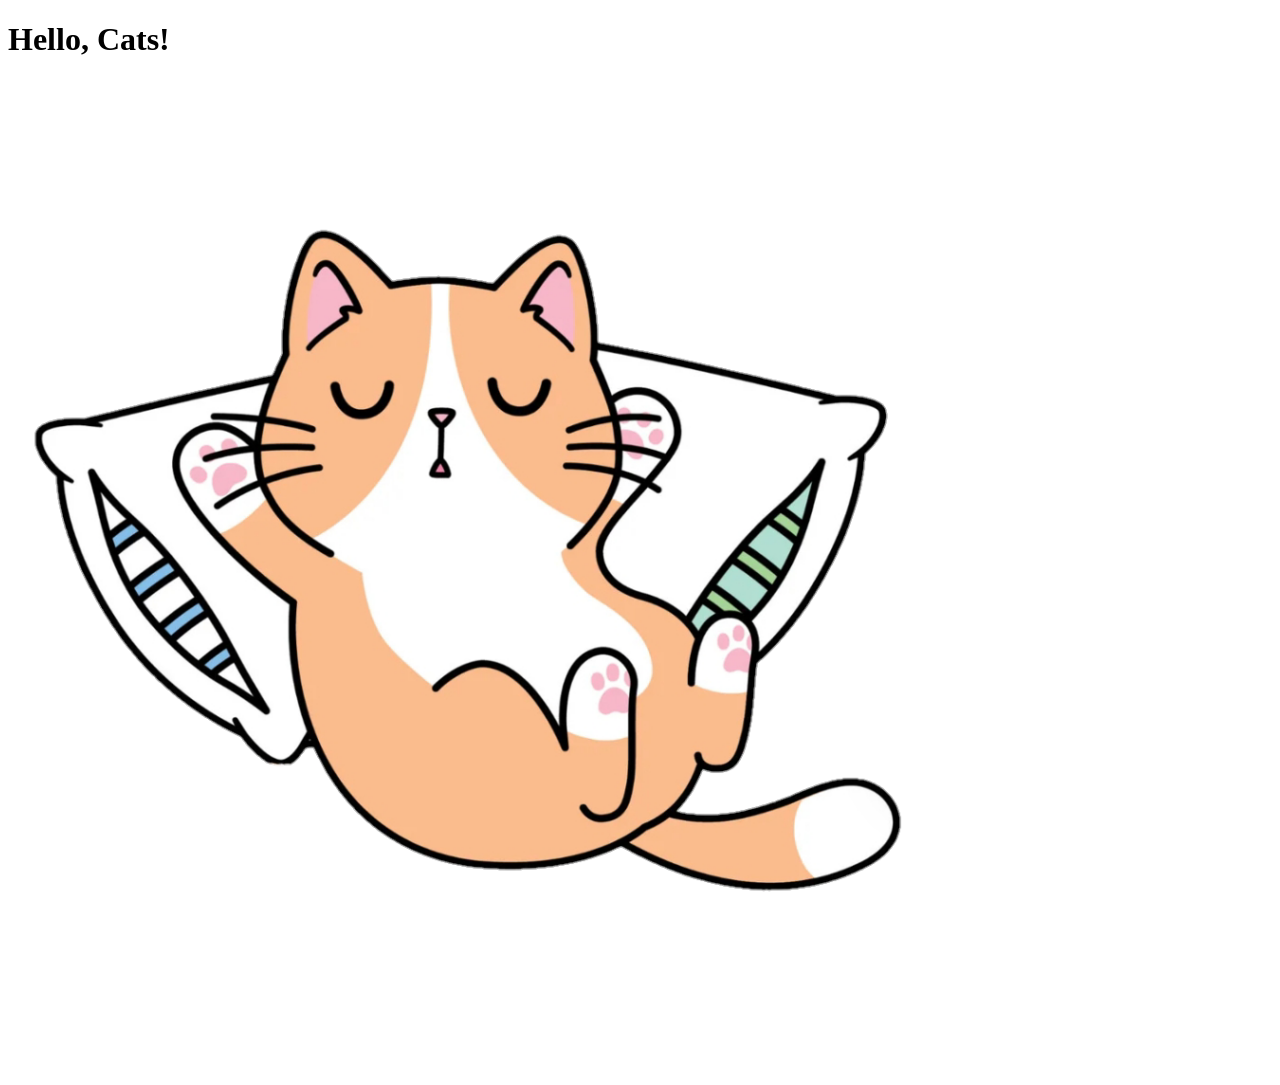
<file: archive/les3/site/index.html>
<!DOCTYPE html>
<html lang="en">
<head>
    <meta charset="UTF-8">
    <meta name="viewport" content="width=device-width, initial-scale=1.0">
    <title>My cat</title>
</head>
<body>
    <h1> Hello, Cats! </h1>

    <p><img src="img/cat.png"></p>

</body>
</html>
</file>
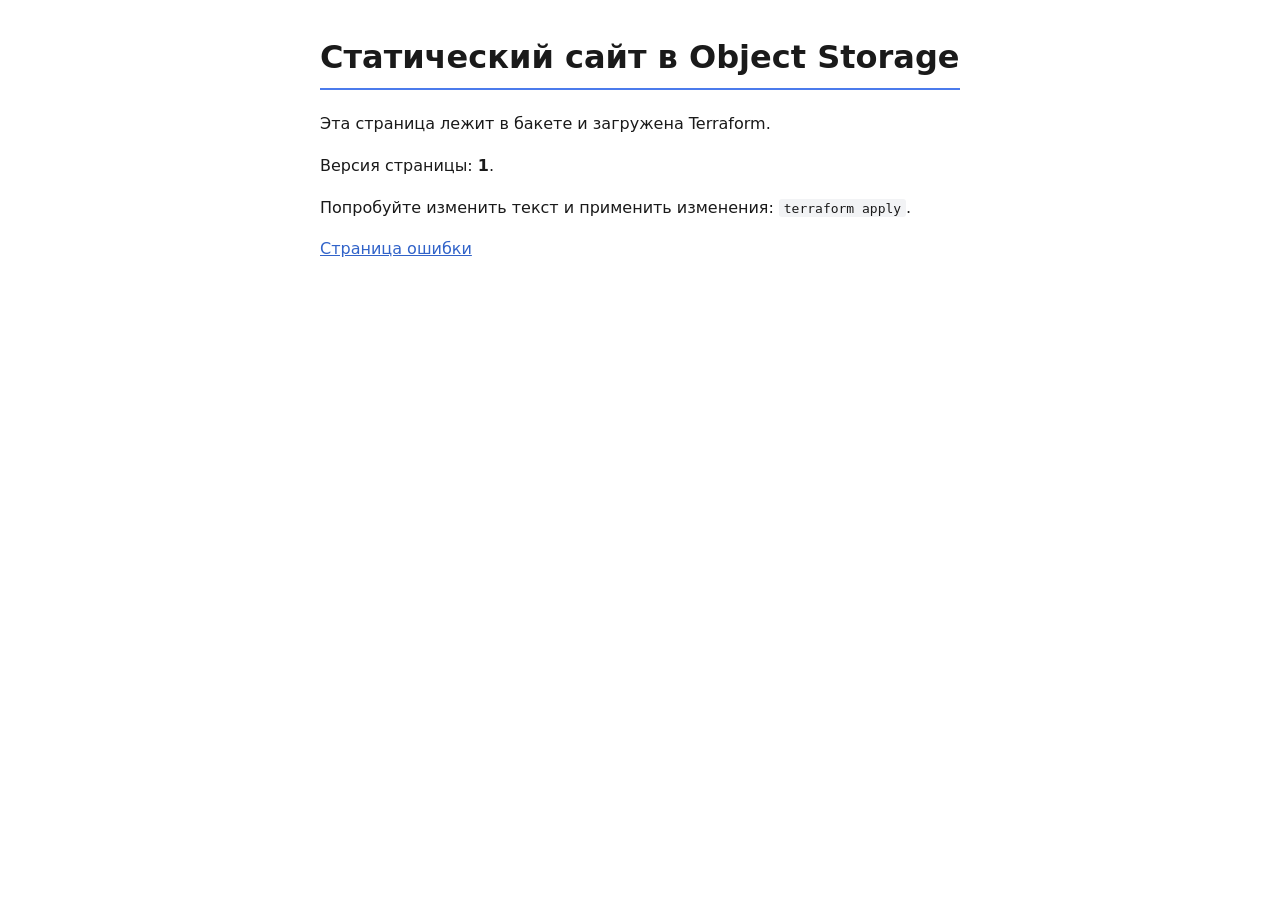
<file: files/06_data_secrets/site/index.html>
<!DOCTYPE html>
<html lang="ru">
<head>
  <meta charset="utf-8">
  <title>Сайт в Object Storage</title>
  <link rel="stylesheet" href="assets/style.css">
</head>
<body>
  <h1>Статический сайт в Object Storage</h1>
  <p>Эта страница лежит в бакете и загружена Terraform.</p>
  <p>Версия страницы: <strong>1</strong>.</p>
  <p>
    Попробуйте изменить текст и применить изменения:
    <code>terraform apply</code>.
  </p>
  <p><a href="error.html">Страница ошибки</a></p>
</body>
</html>
</file>
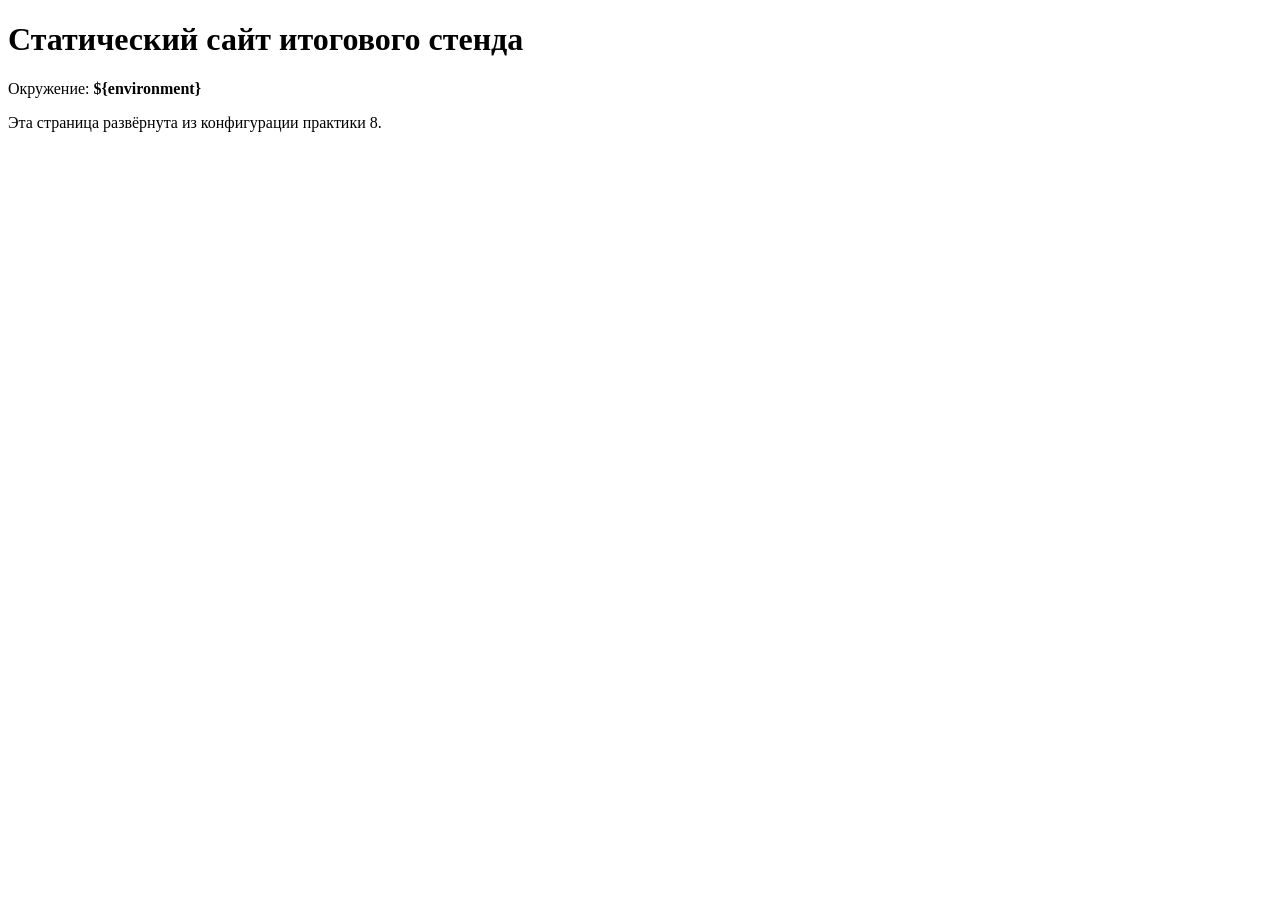
<file: files/08_production/site/index.html>
<!DOCTYPE html>
<html lang="ru">
<head>
  <meta charset="utf-8">
  <title>Итоговый стенд курса Terraform</title>
</head>
<body>
  <h1>Статический сайт итогового стенда</h1>
  <p>Окружение: <strong>${environment}</strong></p>
  <p>Эта страница развёрнута из конфигурации практики 8.</p>
</body>
</html>
</file>
<file: files/06_data_secrets/site/assets/style.css>
/* Оформление учебного сайта. */
body {
  font-family: system-ui, -apple-system, "Segoe UI", sans-serif;
  margin: 2rem auto;
  max-width: 40rem;
  line-height: 1.6;
  color: #1a1a1a;
}

h1 {
  border-bottom: 2px solid #4b7bec;
  padding-bottom: 0.3rem;
}

code {
  background: #f2f3f5;
  padding: 0.1rem 0.3rem;
  border-radius: 3px;
}

a {
  color: #3163c9;
}
</file>
